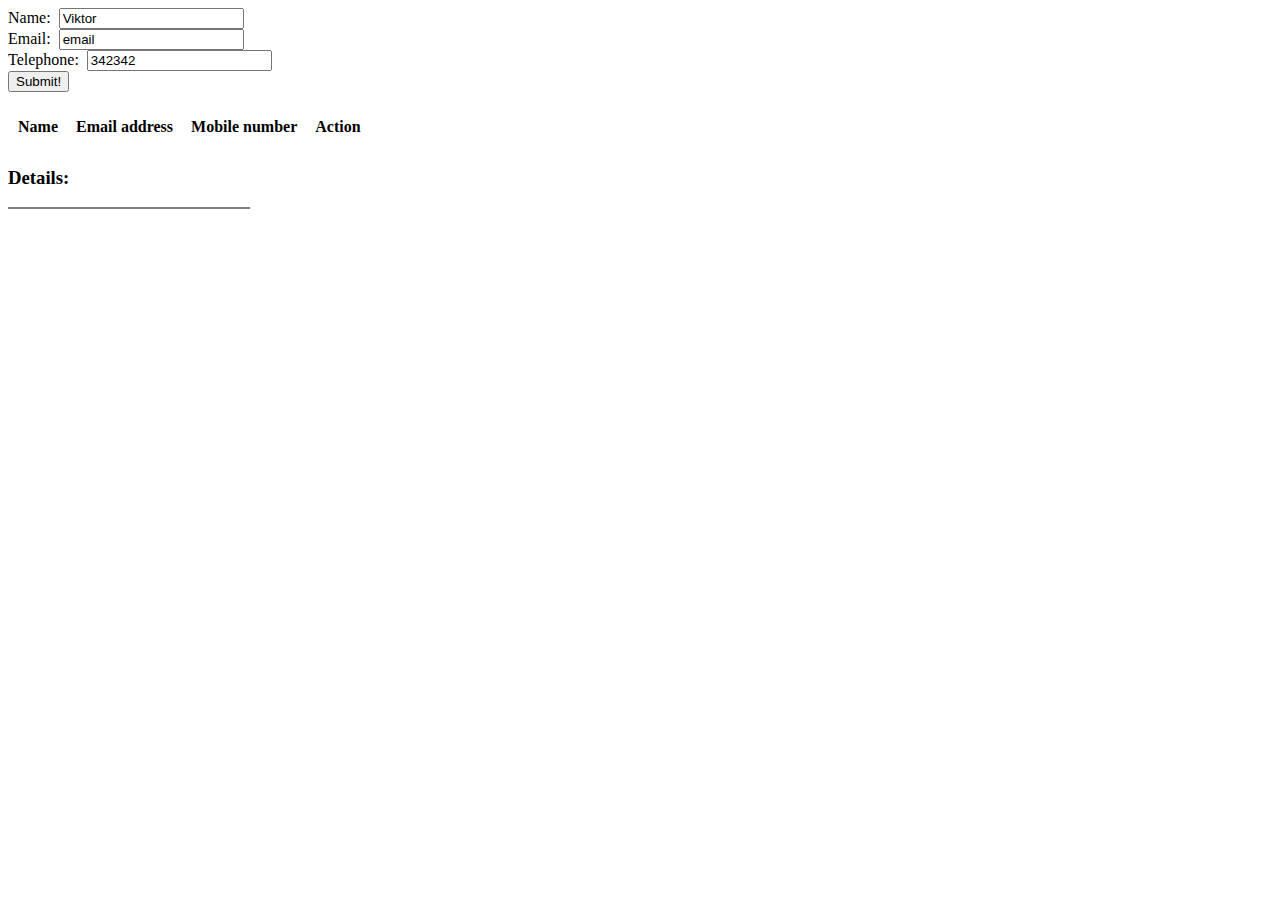
<file: EXAMS/index.html>
<html>
<head>
	<title>Exam 1</title>
	<link rel="stylesheet" type="text/css" href="css/style.css">
</head>

<body>


	<label>Name:</label><input type="text" id="personName" value="Viktor"><br>
	<label>Email:</label><input type="text" id="personEmail" value="email"><br>
	<label>Telephone:</label><input type="number" id="personPhone" value="342342"><br>
	<button id="save">Submit!</button>
	

<p id="demo"></p>


<table id="tableForInput">
<thead>
	<tr>
		<td>Name</td>
		<td>Email address</td>
		<td>Mobile number</td>
		<td>Action</td>
	</tr>
</thead>
<tr></tr>
<tbody>

</tbody>
</table>

<h3>Details:</h3>
<div id="details">
</div>

<script type="text/javascript" src="js/myScript.js"></script>
</body>
</html>
</file>
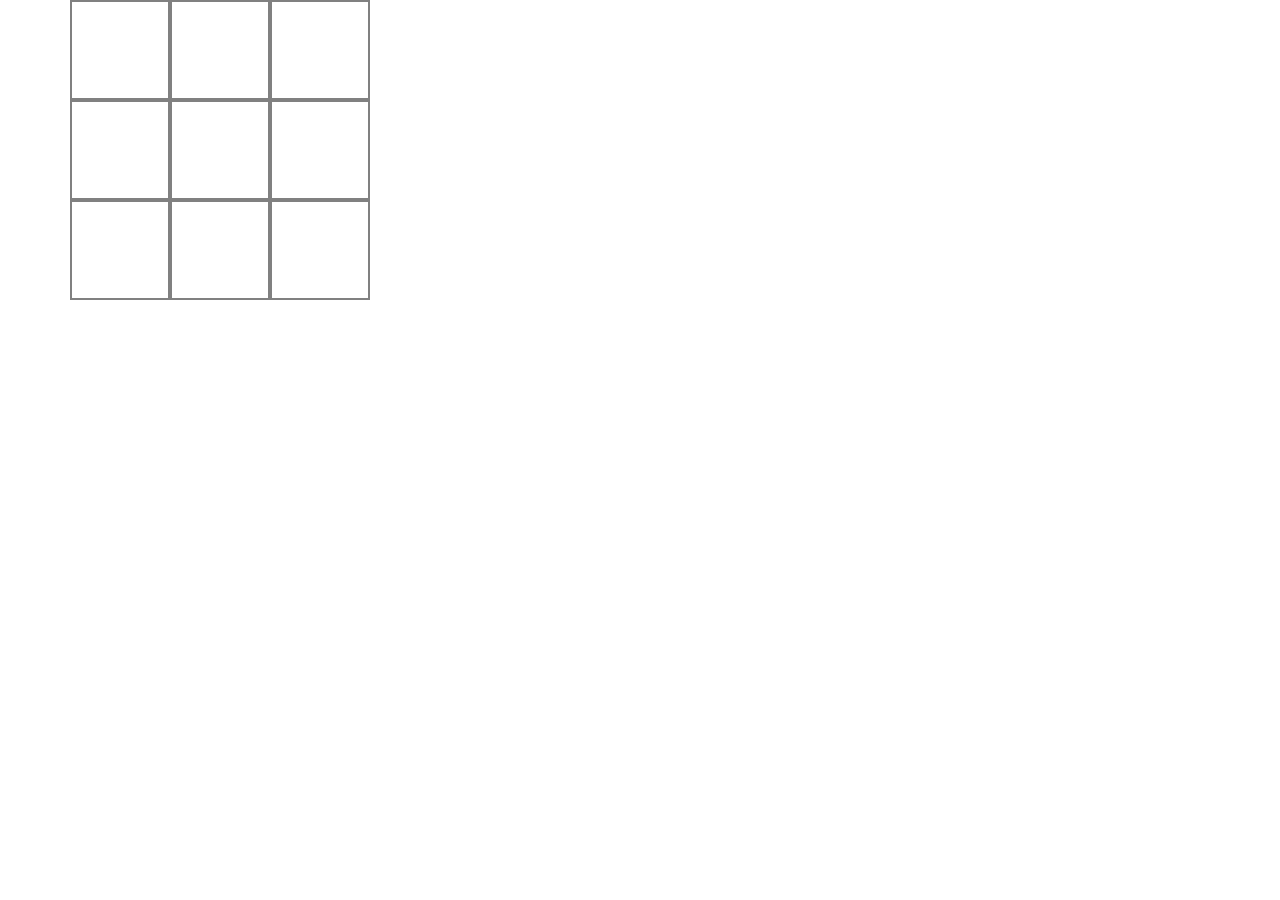
<file: EXAMS/12 feb/index.html>
<!DOCTYPE html>
<html lang="en">

<head>
    <meta charset="utf-8">
    <meta name="viewport" content="width=device-width, initial-scale=1, shrink-to-fit=no">
    <meta http-equiv="x-ua-compatible" content="ie=edge">
    <title>X0</title>
    <link rel="stylesheet" type="text/css" href="css/bootstrap.min.css">
    <link rel="stylesheet" type="text/css" href="css/style.css">
</head>

<body>
    <div class="container">
<div class="row">
    <div class="col-xs-4 col-md-4 col-lg-4 xoPa" data-click="s" data-pos="11"></div>
    <div class="col-xs-4 col-md-4 col-lg-4 xoPa" data-click="s" data-pos="12"></div>
    <div class="col-xs-4 col-md-4 col-lg-4 xoPa" data-click="s" data-pos="13"></div>
</div>
<div class="row">
    <div class="col-xs-4 col-md-4 col-lg-4 xoPa" data-click="s" data-pos="21"></div>
    <div class="col-xs-4 col-md-4 col-lg-4 xoPa" data-click="s" data-pos="22"></div>
    <div class="col-xs-4 col-md-4 col-lg-4 xoPa" data-click="s" data-pos="23"></div>
</div>
<div class="row">
    <div class="col-xs-4 col-md-4 col-lg-4 xoPa" data-click="s" data-pos="31"></div>
    <div class="col-xs-4 col-md-4 col-lg-4 xoPa" data-click="s" data-pos="32"></div>
    <div class="col-xs-4 col-md-4 col-lg-4 xoPa" data-click="s" data-pos="33"></div>
</div>
    </div>
    
<script src="js/jquery-2.2.0.min.js"></script>
<script src="js/bootstrap.min.js"></script>
<script src="js/script.js"></script>
</body>

</html>
</file>
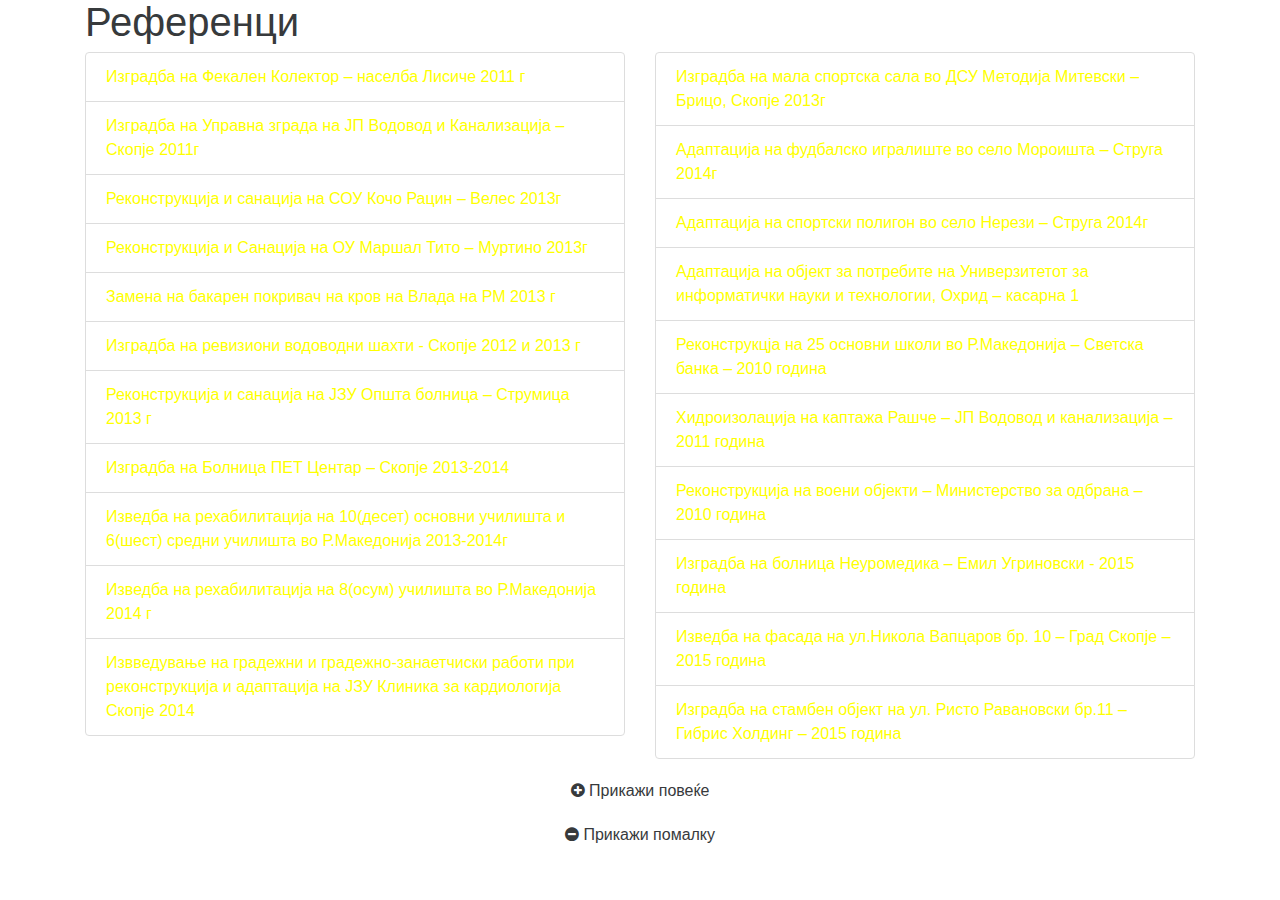
<file: Exercises/list/index.html>
<!DOCTYPE HTML>
<html>
<head>

<meta charset="UTF-8">


<!--bootstrap style file-->
<link rel="stylesheet" type="text/css" href="css/bootstrap.min.css">
<!--custom style file-->
<link rel="stylesheet" type="text/css" href="css/style.css"> 
<link rel="stylesheet" href="https://maxcdn.bootstrapcdn.com/font-awesome/4.5.0/css/font-awesome.min.css">
</head>
<body>

        
   <section>
		<div class="container">
			<div class="row">
				<div class="col-lg-12">
					<h1>Референци</h1>
				</div>
			</div>
			<div class="row">
				<div class="col-lg-6 col-md-6 col-sm-12">
					<ul class="list-group">
						<li class="list-group-item">Изградба на Фекален Колектор – населба Лисиче 2011 г</li>
						<li class="list-group-item">Изградба на Управна зграда на ЈП Водовод и Канализација –Скопје 2011г</li>
						<li class="list-group-item">Реконструкција и санација на СОУ Кочо Рацин – Велес 2013г</li>
						<li class="list-group-item">Реконструкција и Санација на ОУ Маршал Тито – Муртино 2013г</li>
						<li class="list-group-item">Замена на бакарен покривач на кров на Влада на РМ 2013 г</li>
						<li class="list-group-item showHide">Изградба на ревизиони водоводни шахти  - Скопје 2012 и 2013 г</li>
						<li class="list-group-item showHide">Реконструкција и санација на ЈЗУ Општа болница – Струмица 2013 г</li>
						<li class="list-group-item showHide">Изградба на Болница ПЕТ Центар – Скопје 2013-2014</li>
						<li class="list-group-item showHide">Изведба на рехабилитација на 10(десет) основни училишта и 6(шест) средни училишта во Р.Македонија 2013-2014г</li>
						<li class="list-group-item showHide">Изведба на рехабилитација на 8(осум) училишта во Р.Македонија 2014 г</li>
						<li class="list-group-item showHide">Извведување на градежни и градежно-занаетчиски работи при реконструкција и адаптација на ЈЗУ Клиника за кардиологија Скопје 2014</li>
					</ul>
				</div>
				
				<div class="col-lg-6 col-md-6 col-sm-12">
					<ul class="list-group">
						<li class="list-group-item">Изградба на мала спортска сала во ДСУ Методија Митевски – Брицо, Скопје 2013г</li>
						<li class="list-group-item">Адаптација на фудбалско игралиште во село Мороишта – Струга 2014г</li>
						<li class="list-group-item">Адаптација на спортски полигон во село Нерези – Струга 2014г</li>
						<li class="list-group-item">Адаптација на објект за потребите на Универзитетот за информатички науки и технологии, Охрид – касарна 1</li>
						<li class="list-group-item showHshowHideide">Реконструкцја на 25 основни школи во Р.Македонија – Светска банка – 2010 година</li>
						<li class="list-group-item showHide">Хидроизолација на каптажа Рашче – ЈП Водовод и канализација – 2011 година</li>
						<li class="list-group-item showHide">Реконструкција на воени објекти – Министерство за одбрана –  2010 година</li>
						<li class="list-group-item showHide">Изградба на болница Неуромедика – Емил Угриновски - 2015 година</li>
						<li class="list-group-item showHide">Изведба на фасада на ул.Никола Вапцаров бр. 10 – Град Скопје – 2015 година</li>
						<li class="list-group-item showHide">Изградба на стамбен објект на ул. Ристо Равановски бр.11 –  Гибрис Холдинг – 2015 година </li>
					</ul>
				</div>
			</div>
			<div class="row">
				<span class="showMeMore" id="showMe"><i class="fa fa-plus-circle"></i> Прикажи повеќе</span>
				<span class="showMeLess" id="showMe"><i class="fa fa-minus-circle"></i> Прикажи помалку</span>
			</div>
		</div>
	</section>

<!-- jQuery for Bootstrap -->
<script src="https://ajax.googleapis.com/ajax/libs/jquery/2.2.0/jquery.min.js"></script>
<!--BOOTSTRAP SCRIPT FILE-->
<script type="text/javascript" src="js/bootstrap.min.js"></script>
<!--CUSTOM SCRIPT FILE-->
<script type="text/javascript" src="js/script.js"></script>
<!--
<script async defer
        src="https://maps.googleapis.com/maps/api/js?key=AIzaSyCAHINJB8eDZ8pNvZRbT8ex8qRcCo8jbmU&signed_in=true&callback=initMap"></script>-->
</body>
</html>
</file>
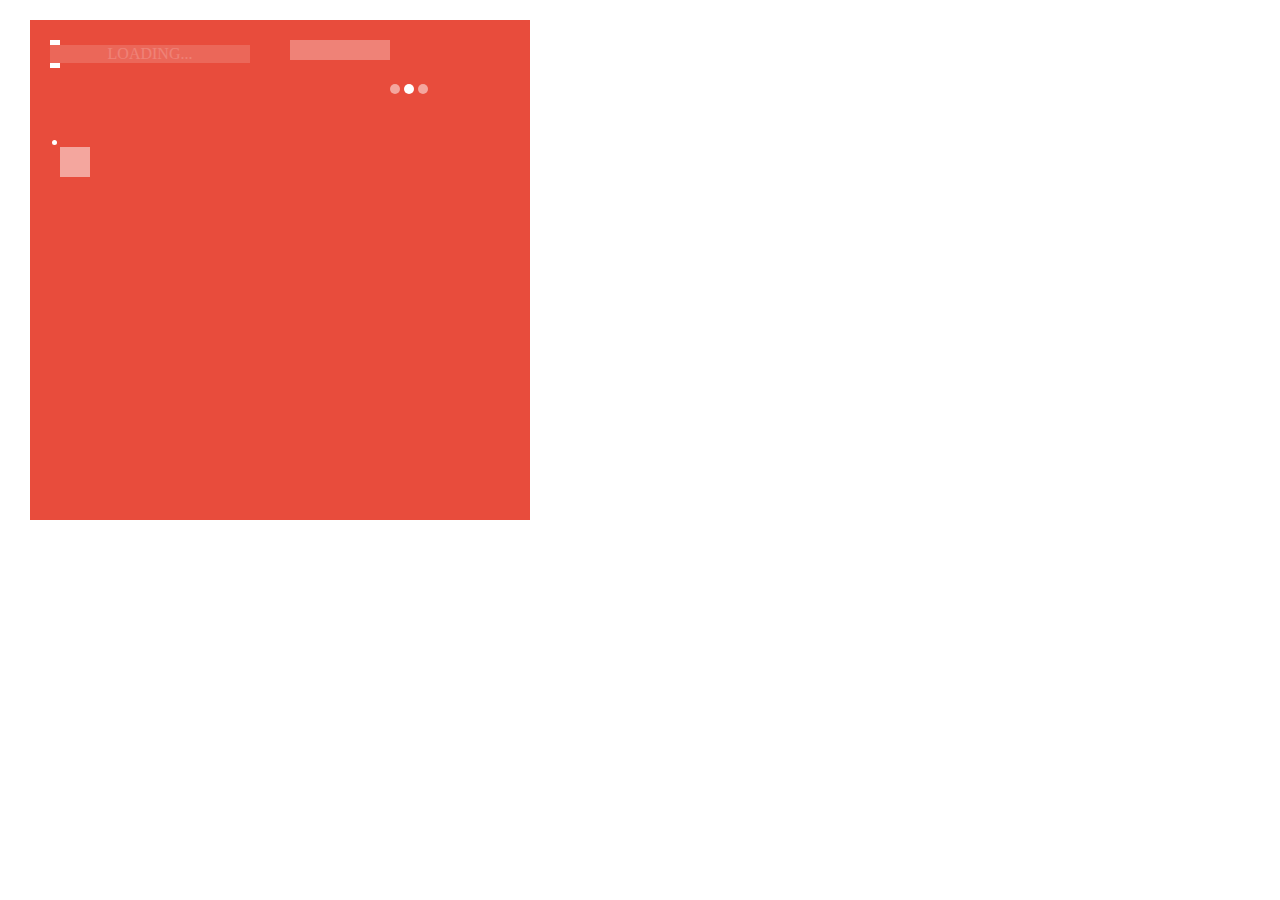
<file: Homeworks/Animations/index.html>
<!DOCTYPE HTML>
<html>
<head>
<title></title>
<link rel="stylesheet" type="text/css" href="style.css">
<meta charset="UTF-8">
</head>
<body>
<div class="loadings">
	<div id="colums">
		<div class="loadingTwoBorders"></div>
		<p class="fullwhitefill">LOADING...</p>
		<div class="loadingTwoBorders"></div>
	</div>
	
	<div id="colums">
		<div class="nofiledDiv">
		<span class="textInside">LOADING...</span>
		</div>
		<div class="fillingHoleDiv"></div>
	</div>
	
	<div id="colums">
		<div class="rolingCirlces">
			<figure class="circle" id="circle1"></figure>
			<figure class="staticCircle" ></figure>
			<figure class="circle" id="circle2"></figure>
		</div>
	</div>
	
	<div id="colums">
		<figure class="circleRolingCube"></figure>
		<div class="noFilledQube"></div>
		<div class="filingQube"></div>
	</div>
</div>
</body>
</html>
</file>
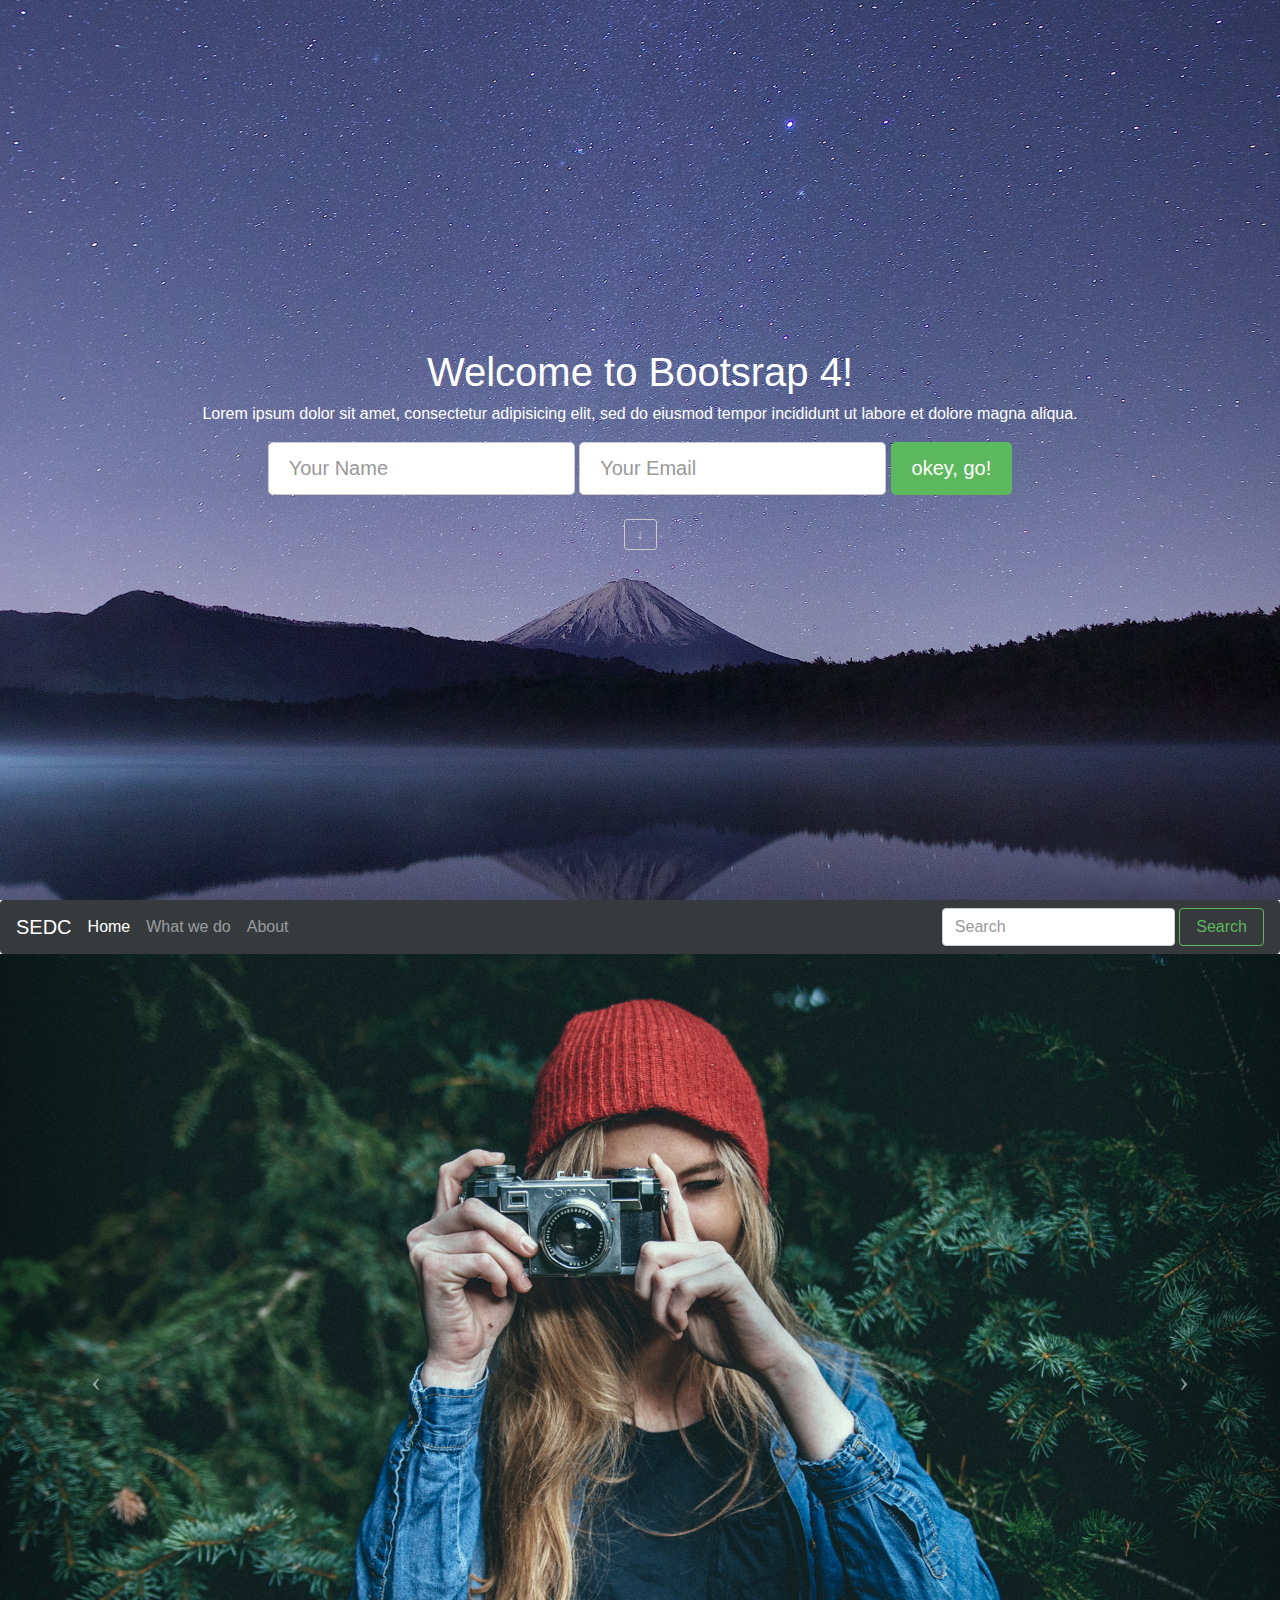
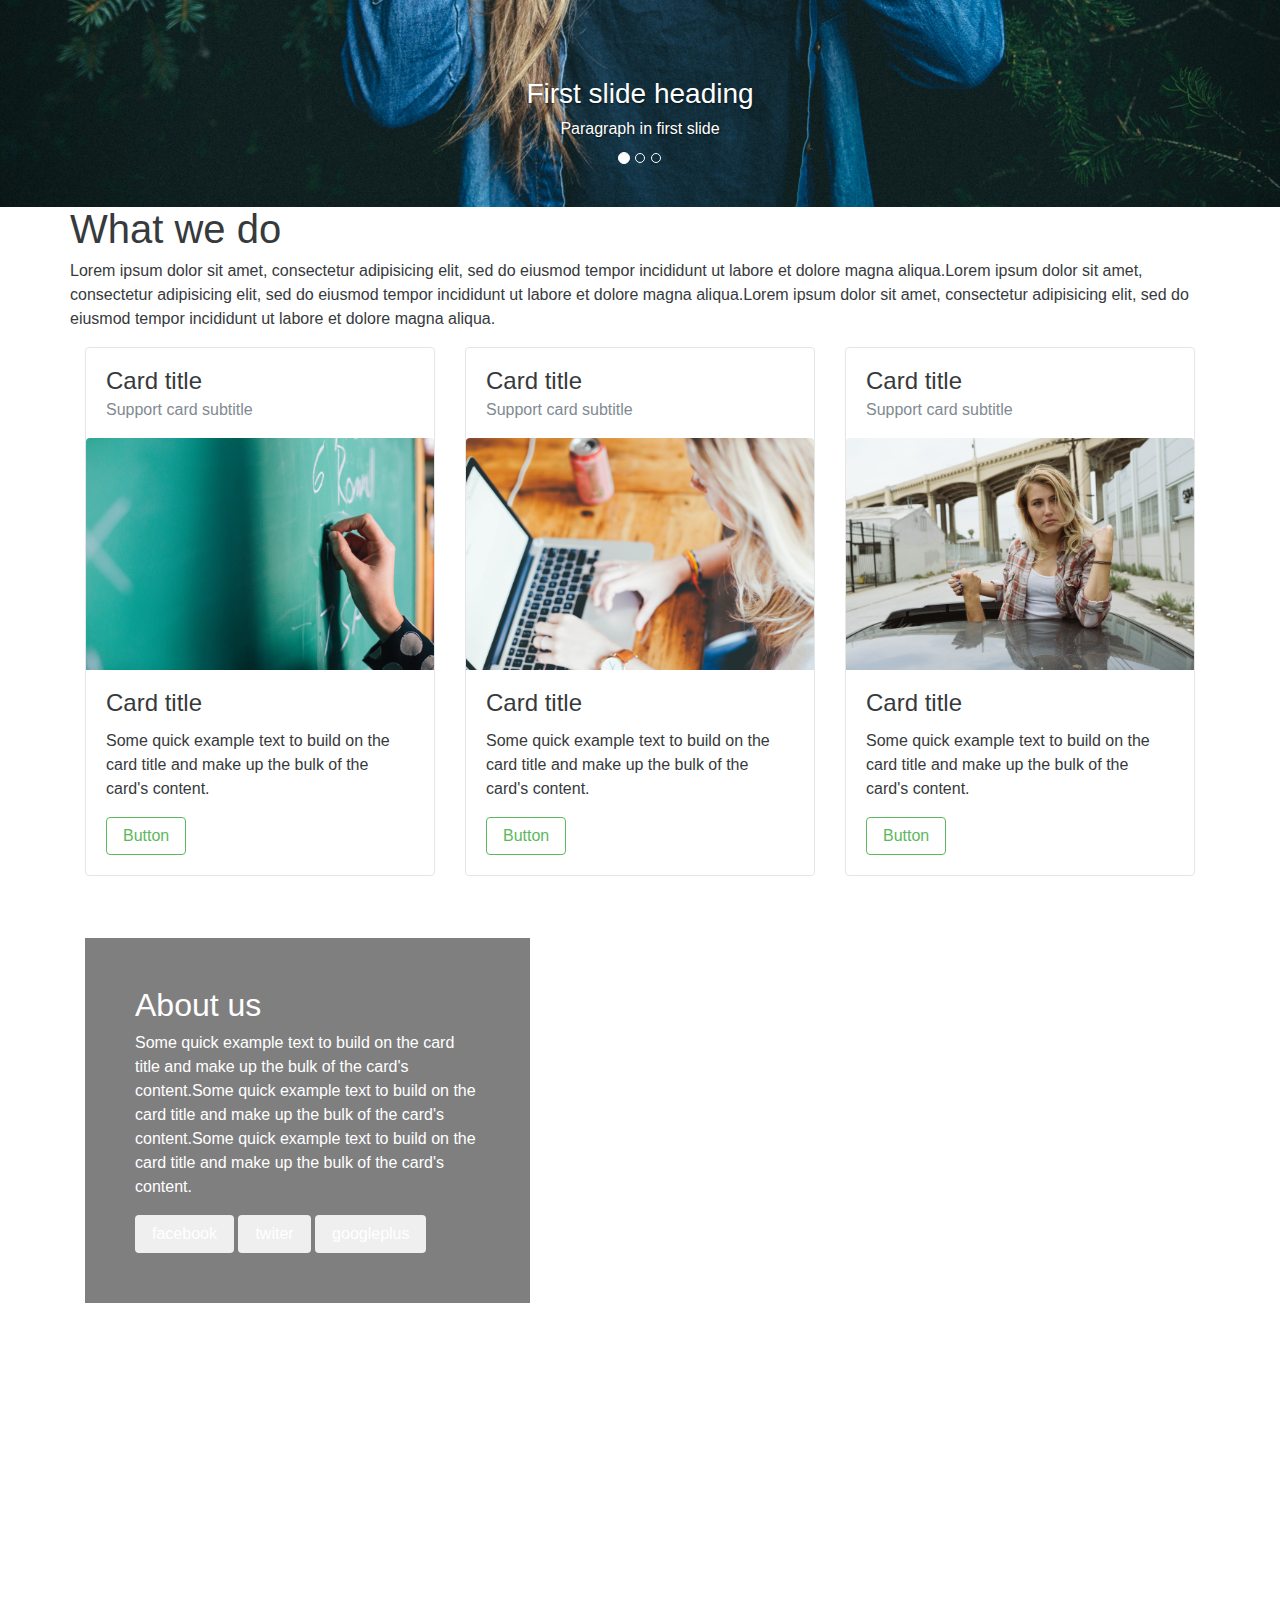
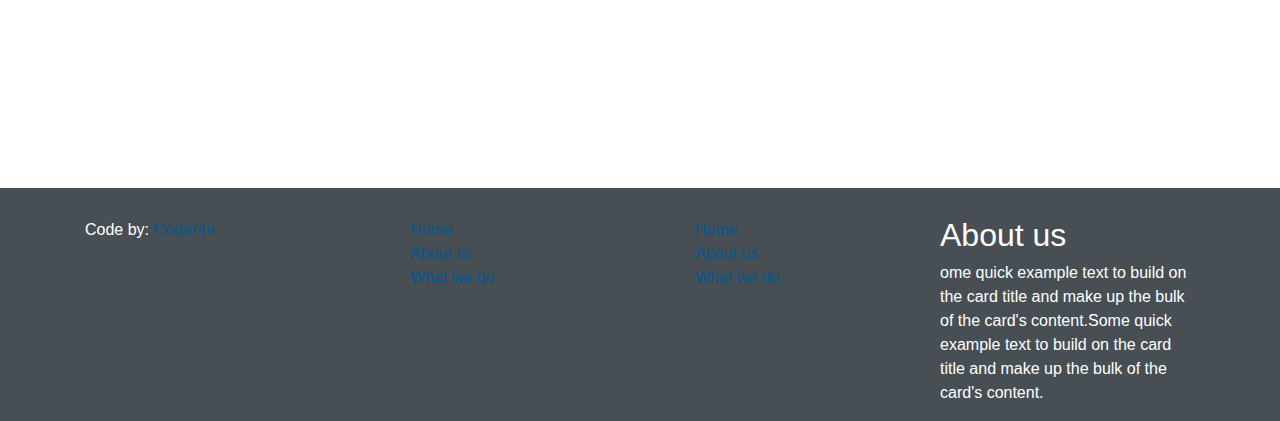
<file: Homeworks/Bootstrap homework/index.html>
<!DOCTYPE html>
<html>
<head>
	<title>Bootstrap Example</title>

	<!-- Bootstrap CSS -->
	<link rel="stylesheet" type="text/css" href="css/bootstrap.min.css">

	<!-- Custom CSS -->
	<link rel="stylesheet" type="text/css" href="css/style.css">
</head>
<body>


	
	<!-- Main Section -->
	<header id="cover">
		<div id="cover_caption">
			
			<div class="container">
				<div class="row">
					
				<div class="col-sm-10 col-sm-offset-1">
					
					<h1>Welcome to Bootsrap 4!</h1>
					<p>Lorem ipsum dolor sit amet, consectetur adipisicing elit, sed do eiusmod tempor incididunt ut labore et dolore magna aliqua.</p>

					<form action="" class="form-inline">
						<!-- Name: -->
						<div class="form-group">
							<label class="sr-only">Name</label>
							<input type="text" class="form-control form-control-lg" placeholder="Your Name" />
						
						<!-- Email: -->
						
							<label class="sr-only">Email</label>
							<input type="email" class="form-control form-control-lg" placeholder="Your Email">
						</div>
						<!-- Button -->
						<button type="submit" class="btn btn-success btn-lg">okey, go!</button>
					</form><!-- End of Form -->

					<br />

					<a href="" class="btn btn-secondary btn-secondary-outline btn-sm">&darr;</a>

				</div>

				</div><!-- End of Container -->
			</div><!-- End of Container -->

		</div><!-- End of Cover Caption -->
	</header>
	<nav class="navbar navbar-dark bg-inverse">
	  <a class="navbar-brand" href="#">SEDC</a>
	  <ul class="nav navbar-nav">
		<li class="nav-item active">
		  <a class="nav-link" href="#">Home <span class="sr-only">(current)</span></a>
		</li>
		<li class="nav-item">
		  <a class="nav-link" href="#">What we do</a>
		</li>
		<li class="nav-item">
		  <a class="nav-link" href="#">About</a>
		</li>
	  </ul>
	  <form class="form-inline pull-xs-right">
		<input class="form-control" type="text" placeholder="Search">
		<button class="btn btn-success-outline" type="submit">Search</button>
	  </form>
</nav>

<div class="container-fluid">
 <div class="row">
		<div id="carousel-example-generic" class="carousel slide" data-ride="carousel">
		  <ol class="carousel-indicators">
			<li data-target="#carousel-example-generic" data-slide-to="0" class="active"></li>
			<li data-target="#carousel-example-generic" data-slide-to="1"></li>
			<li data-target="#carousel-example-generic" data-slide-to="2"></li>
		  </ol>
		  <div class="carousel-inner" role="listbox">
			<div class="carousel-item active">
			  <img data-src="img/woman-camera.jpg"  src="img/woman-camera.jpg"alt="First slide">
				<div class="carousel-caption">
					<h3>First slide heading</h3>
					<p>Paragraph in first slide</p>
				</div>
			</div>
			<div class="carousel-item">
				<img data-src="img/hearthand.jpg"  src="img/hearthand.jpg" alt="Second slide">
				<div class="carousel-caption">
					<h3>Second slide heading</h3>
					<p>Paragraph in second slide</p>
				</div>
			</div>
			<div class="carousel-item">
			  <img data-src="img/programming.jpg" src="img/programming.jpg" alt="Third slide">
				<div class="carousel-caption">
					<h3>Third slide heading</h3>
					<p>Paragraph in third slide</p>
				</div>
			</div>
		  </div>
		  <a class="left carousel-control" href="#carousel-example-generic" role="button" data-slide="prev">
			<span class="icon-prev" aria-hidden="true"></span>
			<span class="sr-only">Previous</span>
		  </a>
		  <a class="right carousel-control" href="#carousel-example-generic" role="button" data-slide="next">
			<span class="icon-next" aria-hidden="true"></span>
			<span class="sr-only">Next</span>
		  </a>
		</div>
	</div>
</div>

<div class="container">
	<div class="row">
	<h1>What we do</h1>
		<p>Lorem ipsum dolor sit amet, consectetur adipisicing elit, sed do eiusmod tempor incididunt ut labore et dolore magna aliqua.Lorem ipsum dolor sit amet, consectetur adipisicing elit, sed do eiusmod tempor incididunt ut labore et dolore magna aliqua.Lorem ipsum dolor sit amet, consectetur adipisicing elit, sed do eiusmod tempor incididunt ut labore et dolore magna aliqua.</p>
	</div>
	
	<div class="row">
		
		<div class="col-sm-4">
			<div class="card">
			
			<div class="card-block">
				<h4 class="card-title">Card title</h4>
				<h6 class="card-subtitle text-muted">Support card subtitle</h6>
			</div>
				
			<img class="card-img-top" data-src="..." src="img/chalkboard.jpg" width="100%" height="100%" alt="Card image cap">
			  
			  <div class="card-block">
				<h4 class="card-title">Card title</h4>
				<p class="card-text">Some quick example text to build on the card title and make up the bulk of the card's content.</p>
				<a href="#" class="btn btn-success-outline">Button</a>
			  </div>
			  
			</div>
		</div>
		
		<div class="col-sm-4">
			<div class="card">
			<div class="card-block">
				<h4 class="card-title">Card title</h4>
				<h6 class="card-subtitle text-muted">Support card subtitle</h6>
			</div>
			  <img class="card-img-top" data-src="..." src="img/working.jpg" width="100%" height="100%" alt="Card image cap">
			  <div class="card-block">
				<h4 class="card-title">Card title</h4>
				<p class="card-text">Some quick example text to build on the card title and make up the bulk of the card's content.</p>
				<a href="#" class="btn btn-success-outline">Button</a>
			  </div>
			</div>
		</div>
		
		<div class="col-sm-4">
			<div class="card">
			<div class="card-block">
				<h4 class="card-title">Card title</h4>
				<h6 class="card-subtitle text-muted">Support card subtitle</h6>
			</div>
			  <img class="card-img-top" data-src="..." src="img/girlincar.jpg" width="100%" height="100%" alt="Card image cap">
			  <div class="card-block">
				<h4 class="card-title">Card title</h4>
				<p class="card-text">Some quick example text to build on the card title and make up the bulk of the card's content.</p>
				<a href="#" class="btn btn-success-outline">Button</a>
			  </div>
			</div>
		</div>
	</div>
	
</div>
<section class="secWithBacground">
<div class="container">
	<div class="row">
		<div class="col-lg-5 ">
			<div class="blackBox">
			<h2>About us</h2>
			<p>Some quick example text to build on the card title and make up the bulk of the card's content.Some quick example text to build on the card title and make up the bulk of the card's content.Some quick example text to build on the card title and make up the bulk of the card's content.</p>
			<button class="btn">facebook</button>
			<button class="btn">twiter</button>
			<button class="btn">googleplus</button>
			</div>
		</div>

	
	</div>
</div>
</section>
<footer>
	<div class="container">
		<div class="row">
			<div class="col-lg-3">
				Code by: <a href="http://google.com/">Coder4e</a>
			</div>
			
			<div class="col-lg-3">
				<ul>
					<li><a href="http://google.com/">Home</a></li>
					<li><a href="http://google.com/">About us</a></li>
					<li><a href="http://google.com/">What we do</a></li>
				</ul>
			</div>
			
			<div class="col-lg-3">
				<ul>
					<li><a href="http://google.com/">Home</a></li>
					<li><a href="http://google.com/">About us</a></li>
					<li><a href="http://google.com/">What we do</a></li>
				</ul>
			</div>
		
			<div class="col-lg-3">
				<h2>About us</h2>
				<p>ome quick example text to build on the card title and make up the bulk of the card's content.Some quick example text to build on the card title and make up the bulk of the card's content.</p>
			</div>
		</div>
	</div>
</footer>

	<!-- jQuery -->
	<script src="https://ajax.googleapis.com/ajax/libs/jquery/2.1.4/jquery.min.js"></script>
	<!-- Bootstrap JavaScript -->
	<script src="js/bootstrap.min.js"></script>

</body>
</html>
</file>
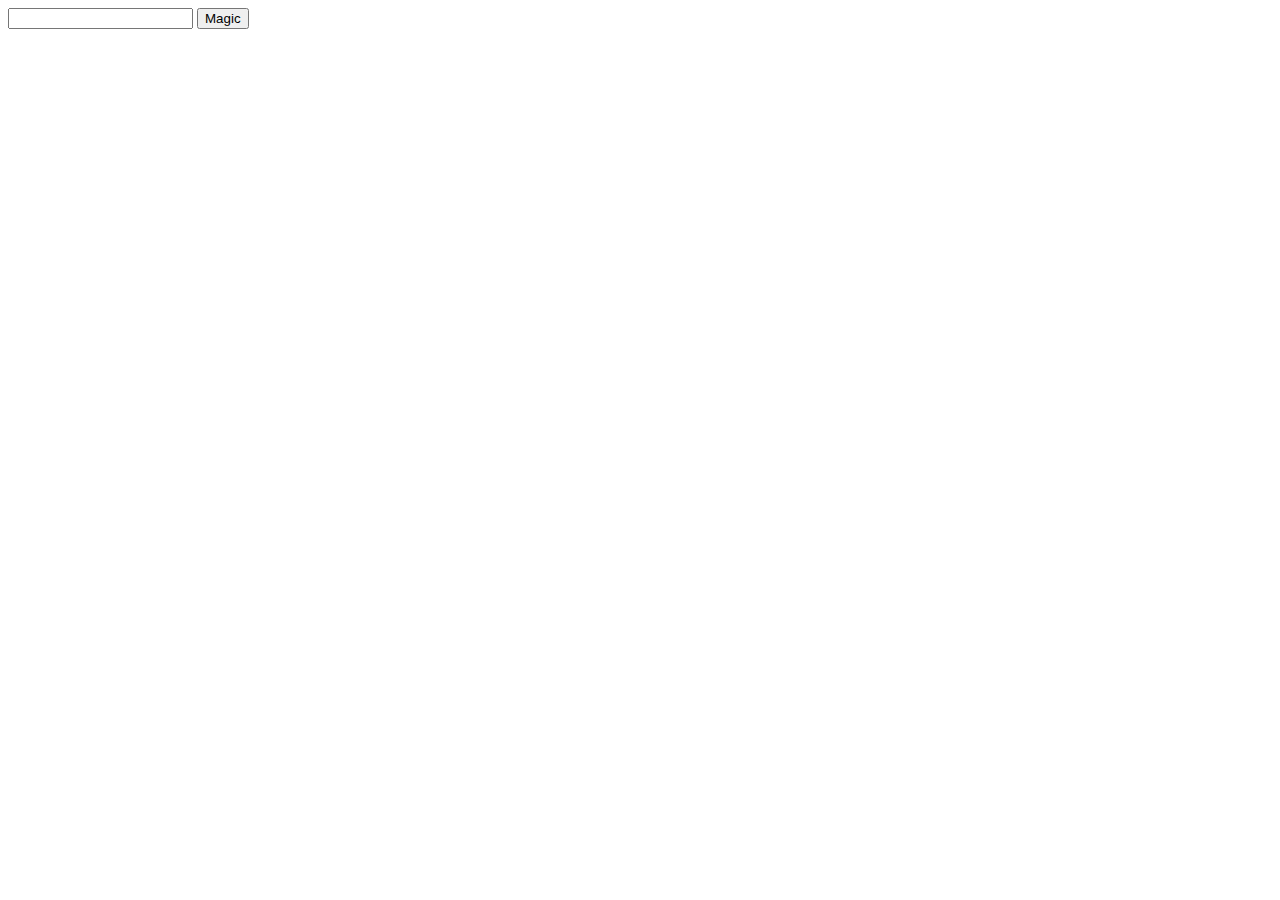
<file: Homeworks/Conversation/index.html>
<!DOCTYPE HTML>
<html>
<head>
<title></title>
<meta charset="UTF-8">
</head>
<body>

<input type="number" id="numberFromInput"/>

<button type="submit" onclick="getValue()"> Magic</button>

<br>
<label id="displayResult"></label>
<script src="conversation.js"></script>
<script src="conversation-mk.js"></script>
</body>
</html>
</file>
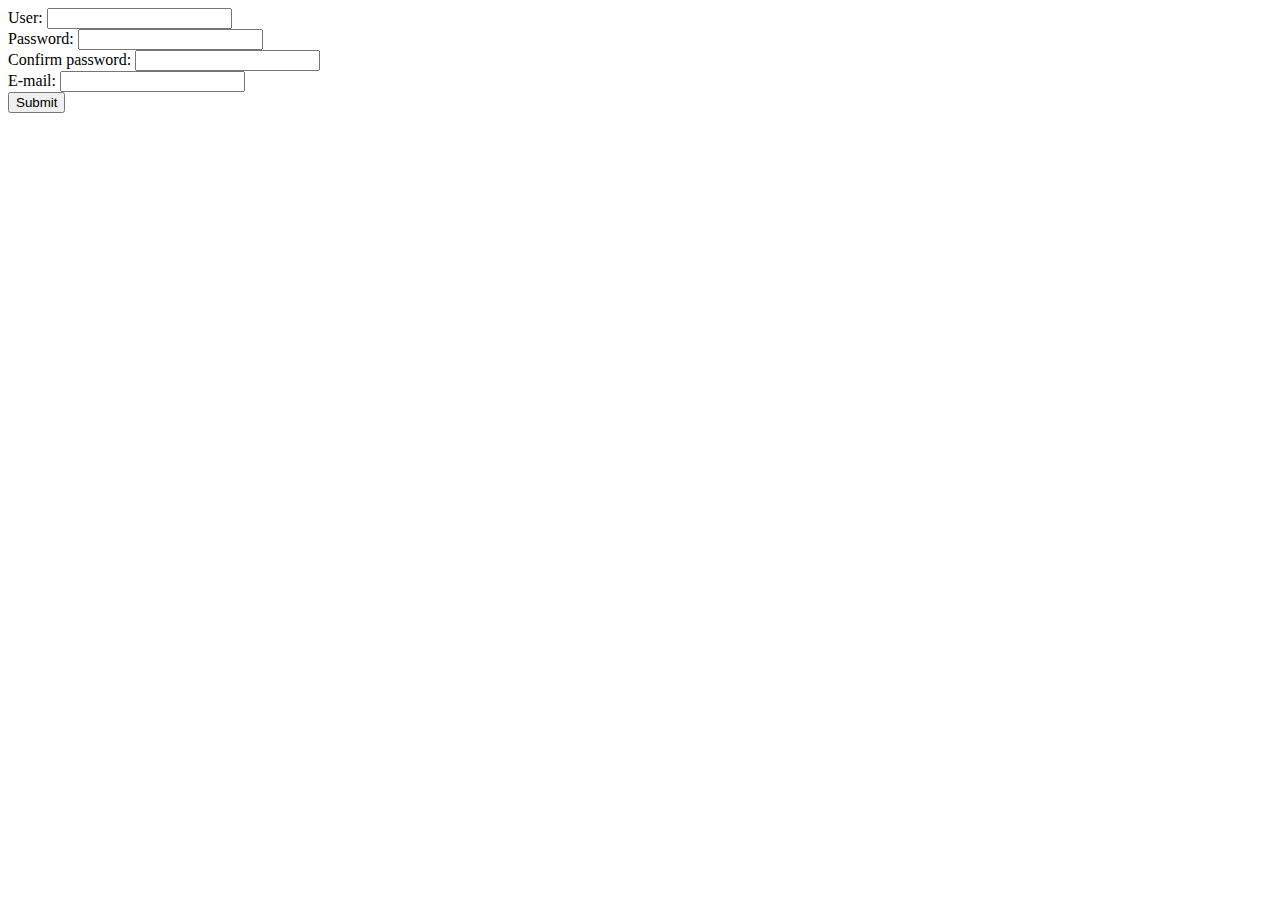
<file: Homeworks/jQuery form creating/index.html>
<!DOCTYPE>
<html>
<head>
	<title>Form creating with jQuery</title>
	<!--<link rel="stylesheet" type="text/css" href="css/style.css">-->
</head>
<body>


<script src="https://ajax.googleapis.com/ajax/libs/jquery/2.2.0/jquery.min.js"></script>
<script src="js/script.js"></script>
</body>
</html>
</file>
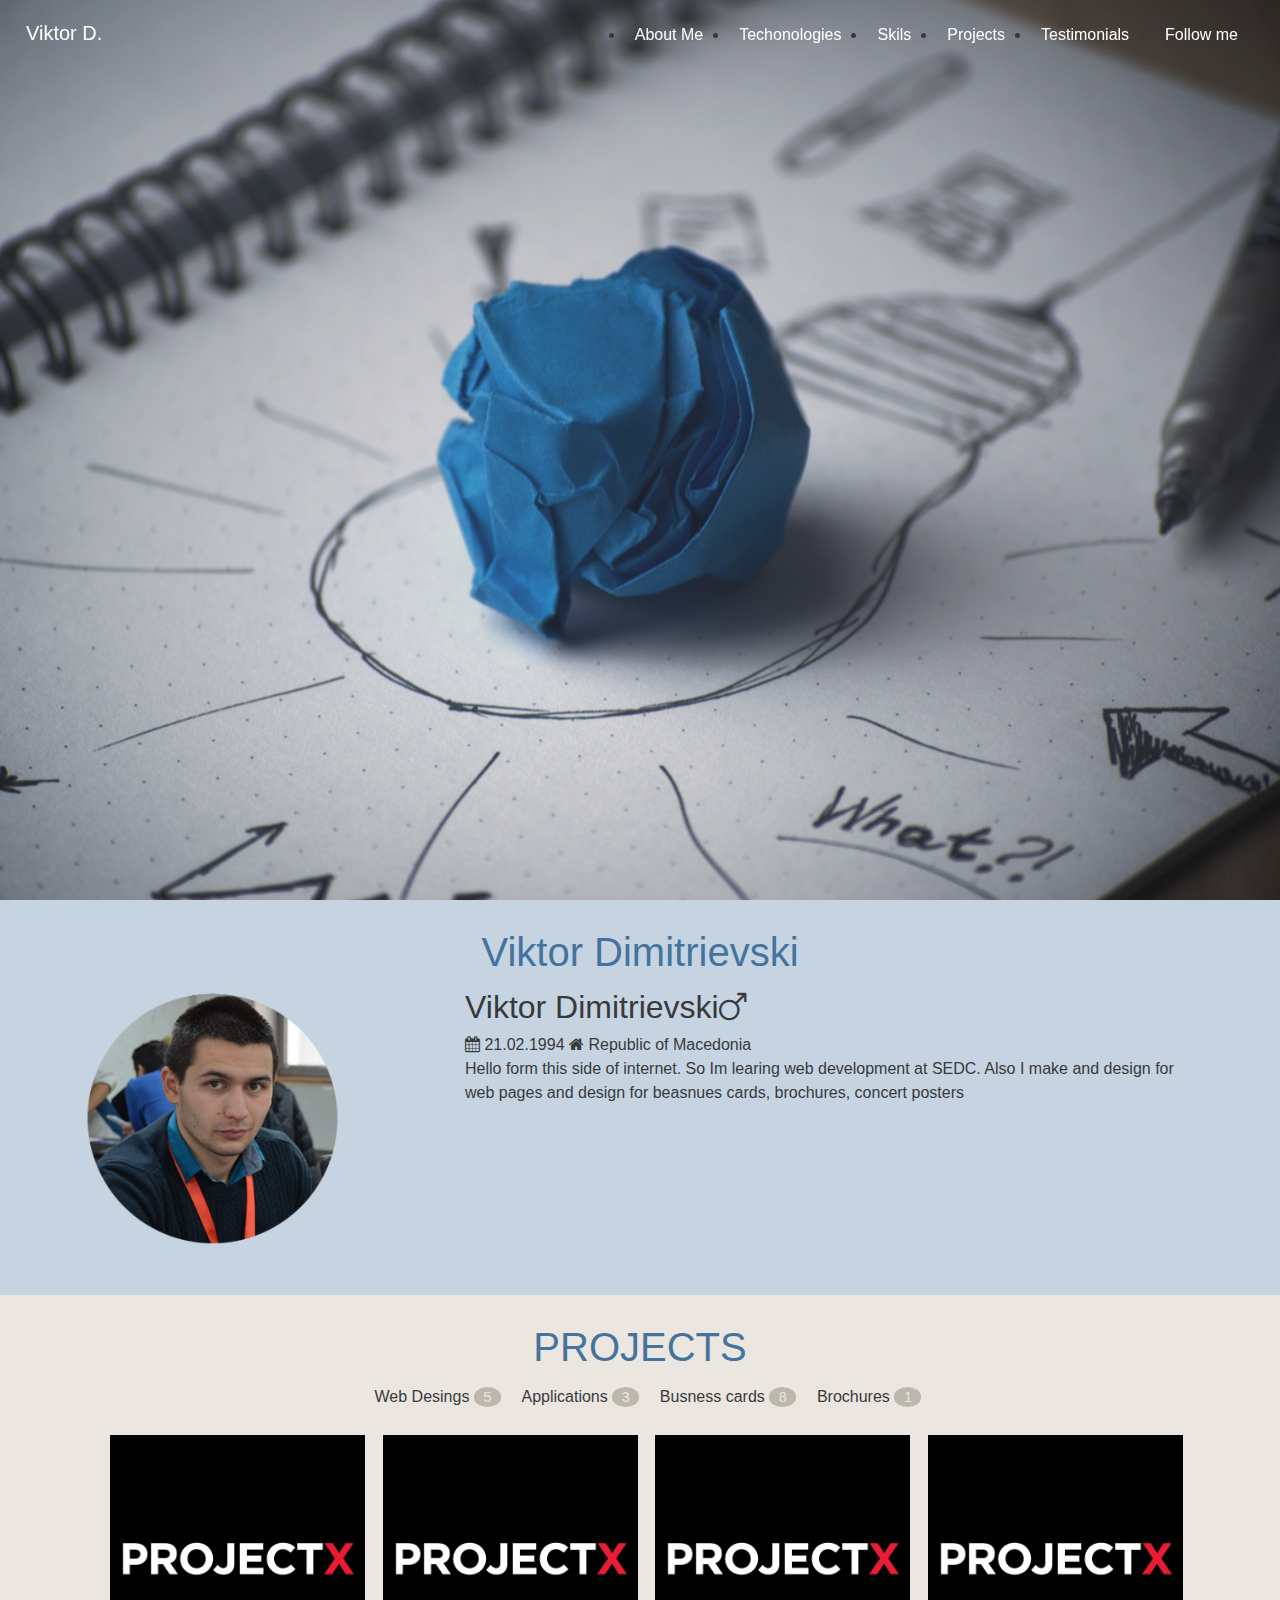
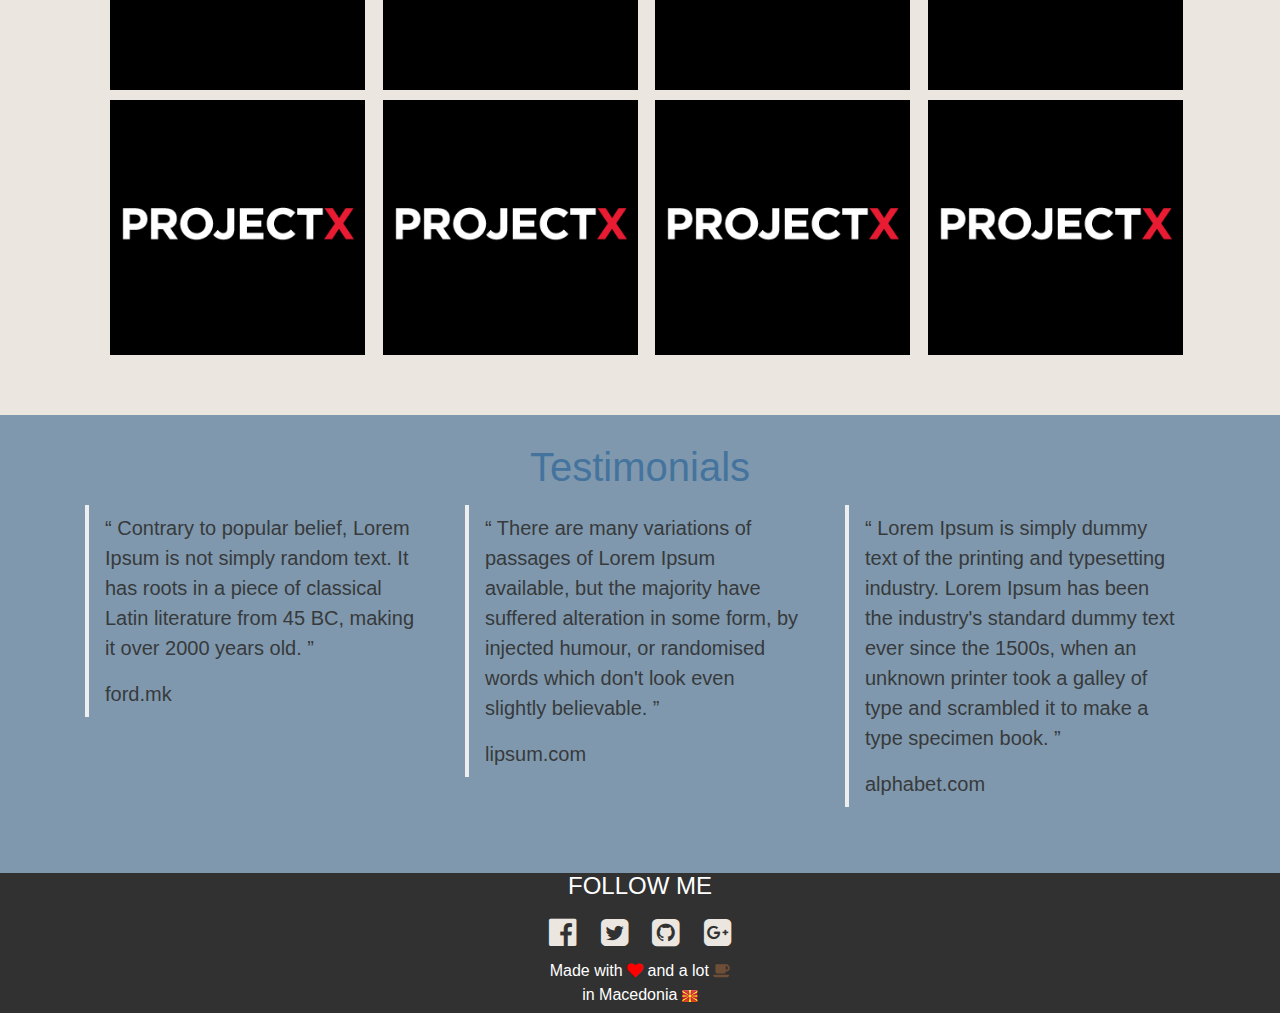
<file: Homeworks/Portfolio page/index.html>
<!DOCTYPE html>
<html>
<head>
	<title>Viktor Dimitrievski Portfolio</title>
	<link rel="stylesheet" type="text/css" href="css/bootstrap.min.css">
	<link rel="stylesheet" type="text/css" href="css/style.css">
	<link rel="stylesheet" href="https://maxcdn.bootstrapcdn.com/font-awesome/4.5.0/css/font-awesome.min.css">
</head>
<body>

<header class="header">
	<nav class="navbar navbar-fixed-top nav-beauty">
		
	    <a class="navbar-brand" href="#">Viktor D.</a>
		<button class="navbar-toggler hidden-sm-up" type="button" data-toggle="collapse" data-target="#CollapsingNavbar">&#9776;</button>
		<div class="collapse navbar-toggleable-xs" id="CollapsingNavbar">
			  <ul class="navbar navbar-nav navLinksPosition">
				<li class="nav-item">
				  <a class="nav-link" href="#aboutMe">About Me </a>
				</li>
				<li class="nav-item">
				  <a class="nav-link" href="#knowingTechnologies">Techonologies</a>
				</li>
				<li class="nav-item">
				  <a class="nav-link" href="#">Skils</a>
				</li>
				<li class="nav-item">
				  <a class="nav-link" href="#projectsDone">Projects</a>
				</li>
				<li class="nav-item">
				  <a class="nav-link" href="#testimonials">Testimonials</a>
				</li>
				<li class="nav-item">
				  <a class="nav-link" href="#footers">Follow me</a>
				</li>
			  </ul>
		  </div>
		  
		  
	</nav>
</header>

<section id="aboutMe" class="sectionPaddingMargin">
	<div class="container">
		<div class="row">
		<h1 class="sectionHeading">Viktor Dimitrievski</h2>
			<div class="col-lg-3 col-sm-12">
				<img alt="Photo of my" class="img-fluid" src="img/me.png">
			</div>
			<div class="col-lg-8 col-lg-offset-1">
				<h2>Viktor Dimitrievski<i class="fa fa-mars"></i></h2>
				<span><i class="fa fa-calendar"></i> 21.02.1994</span>
				<span><i class="fa fa-home"></i> Republic of Macedonia</span>
				<p>Hello form this side of internet. So Im learing web development at SEDC. Also I make and design for web pages and design for beasnues cards, brochures, concert posters</p>
			</div>
			
		</div>
	</div>
</section>

<section id="knowingTechnologies"></section>

<section id="skils"></section>

<section id="projectsDone" class="sectionPaddingMargin">
	<div class="container">
		<div class="row">
			<h1 class="sectionHeading">PROJECTS</h1>
			<div id="projectListing">
				<ul class="projectList">
					<li class="projectItem">Web Desings <span class="valueOfprojectItem">5</span></li>
					<li class="projectItem">Applications <span class="valueOfprojectItem">3</span></li>
					<li class="projectItem">Busness cards <span class="valueOfprojectItem">8</span></li>
					<li class="projectItem">Brochures <span class="valueOfprojectItem">1</span></li>
				</ul>
			</div>
		</div>
		<div class="row marginTen">

			<div class="col-lg-3 col-sm-12">
				<img width="255px" height="255px" src="img/project.jpg">
			</div>
			<div class="col-lg-3 col-sm-12">
				<img width="255px" height="255px" src="img/project.jpg">
			</div>
			<div class="col-lg-3 col-sm-12">
				<img width="255px" height="255px" src="img/project.jpg">
			</div>
			<div class="col-lg-3 col-sm-12">
				<img width="255px" height="255px" src="img/project.jpg">
			</div>
		</div>
		
		<div class="row marginTen">
			<div class="col-lg-3 col-sm-12">
				<img width="255px" height="255px" src="img/project.jpg">
			</div>
			<div class="col-lg-3 col-sm-12">
				<img width="255px" height="255px" src="img/project.jpg">
			</div>
			<div class="col-lg-3 col-sm-12">
				<img width="255px" height="255px" src="img/project.jpg">
			</div>
			<div class="col-lg-3 col-sm-12">
				<img width="255px" height="255px" src="img/project.jpg">
			</div>
		</div>
	</div>
</section>

<section id="testimonials" class="sectionPaddingMargin">
	<div class="container">
		<div class="row">
		<h1 class="sectionHeading"> Testimonials </h1>
			<div class="col-lg-4">
			<blockquote class="blockquote">
				<p>&ldquo; Contrary to popular belief, Lorem Ipsum is not simply random text. It has roots in a piece of classical Latin literature from 45 BC, making it over 2000 years old. &rdquo;</p>
				<footer>ford.mk</footer>
			</blockquote>
			</div>
			<div class="col-lg-4">
			<blockquote class="blockquote">
				<p>&ldquo; There are many variations of passages of Lorem Ipsum available, but the majority have suffered alteration in some form, by injected humour, or randomised words which don't look even slightly believable. &rdquo;</p>
				<footer>lipsum.com</footer>
			</blockquote>
			</div>
			<div class="col-lg-4">
			<blockquote class="blockquote">
				<p>&ldquo; Lorem Ipsum is simply dummy text of the printing and typesetting industry. Lorem Ipsum has been the industry's standard dummy text ever since the 1500s, when an unknown printer took a galley of type and scrambled it to make a type specimen book. &rdquo;</p>
				<footer>alphabet.com</footer>
			</blockquote>
			</div>
		</div>
	</div>
</section>

<section id="clients"></section>

<footer class="footer">
	<div class="container">
		<div class="row">
			<div class="col-lg-4 col-lg-offset-4">
				<h4>FOLLOW ME</h4>
					<a href=""><i class="fa fa-facebook-official fa-2x marginTen"></i></a>
					<a href=""><i class="fa fa-twitter-square fa-2x marginTen"></i></a>
					<a href=""><i class="fa fa-github-square fa-2x marginTen"></i></a>
					<a href=""><i class="fa fa-google-plus-square fa-2x marginTen"></i></a>
			</div>
		</div>
		<div class="row">
			<div class="col-lg-4 col-lg-offset-4">
				Made with <i class="fa fa-heart red"></i> and a lot <i class="fa fa-coffee brown"></i> <br> in Macedonia <img alt="Macedonia flag" width="16px" height="16px" src="img/Macedonia-Flag-icon.png">
			</div>
		</div>
	</div>
</footer>

<script src="https://ajax.googleapis.com/ajax/libs/jquery/2.2.0/jquery.min.js"></script>
<script type="text/javascript" src="js/bootstrap.min.js"></script>
<!--<script type="text/javascript" src="js/myScript.js"></script>-->
</body>
</html>
</file>
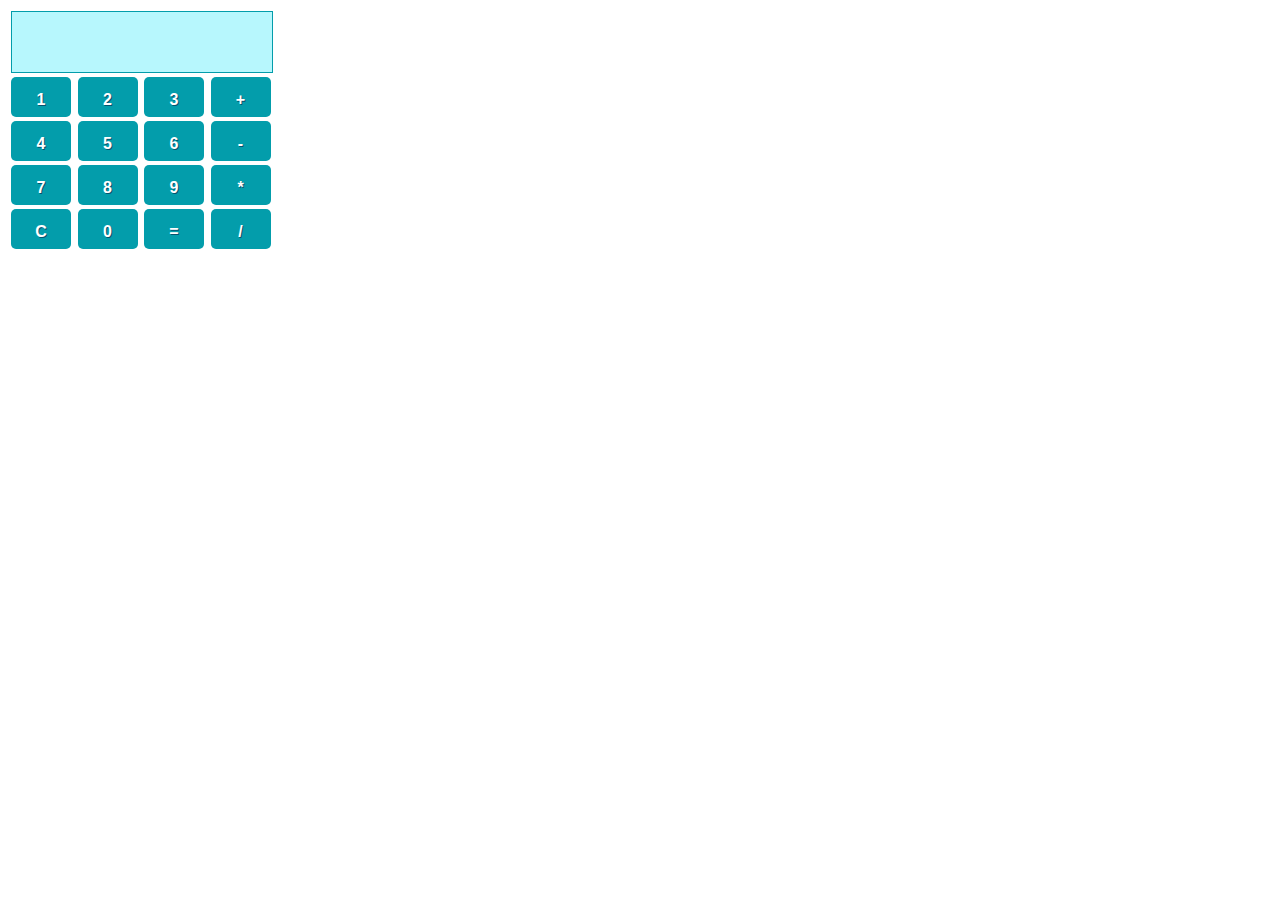
<file: Calculator/calculator.html>
<html>

<head>
<title>Calculator</title>

<link rel="stylesheet" type="text/css" href="calculator-style.css" >

</head>
<body>
<table>

<tr><td colspan="4"><label id="result"></label></td></tr>
<tr>
	<td><button id="one" value="1" onclick="printingInLabel()">1</button></td>
	<td><button id="two" value="2" >2</button></td>
	<td><button id="three" value="3">3</button></td>
	<td><button id="plus" value="+">+</button></td>
</tr>

<tr>
	<td><button id="four" value="4">4</button></td>
	<td><button id="five" value="5">5</button></td>
	<td><button id="six" value="6">6</button></td>
	<td><button id="minus" value="-">-</button></td>
</tr>

<tr>
	<td><button id="seven" value="7">7</button></td>
	<td><button id="eight" value="8">8</button></td>
	<td><button id="nine" value="9">9</button></td>
	<td><button id="multyplay" value="*">*</button></td>
</tr>

<tr>
	<td><button id="reset" value="c">C</button></td>
	<td><button id="zero" value="0">0</button></td>
	<td><button id="equal" value="=">=</button></td>
	<td><button id="dev" value="/">/</button></td>
</tr>

</table>

<script src="script.js"></script>
</body>
</html>
</file>
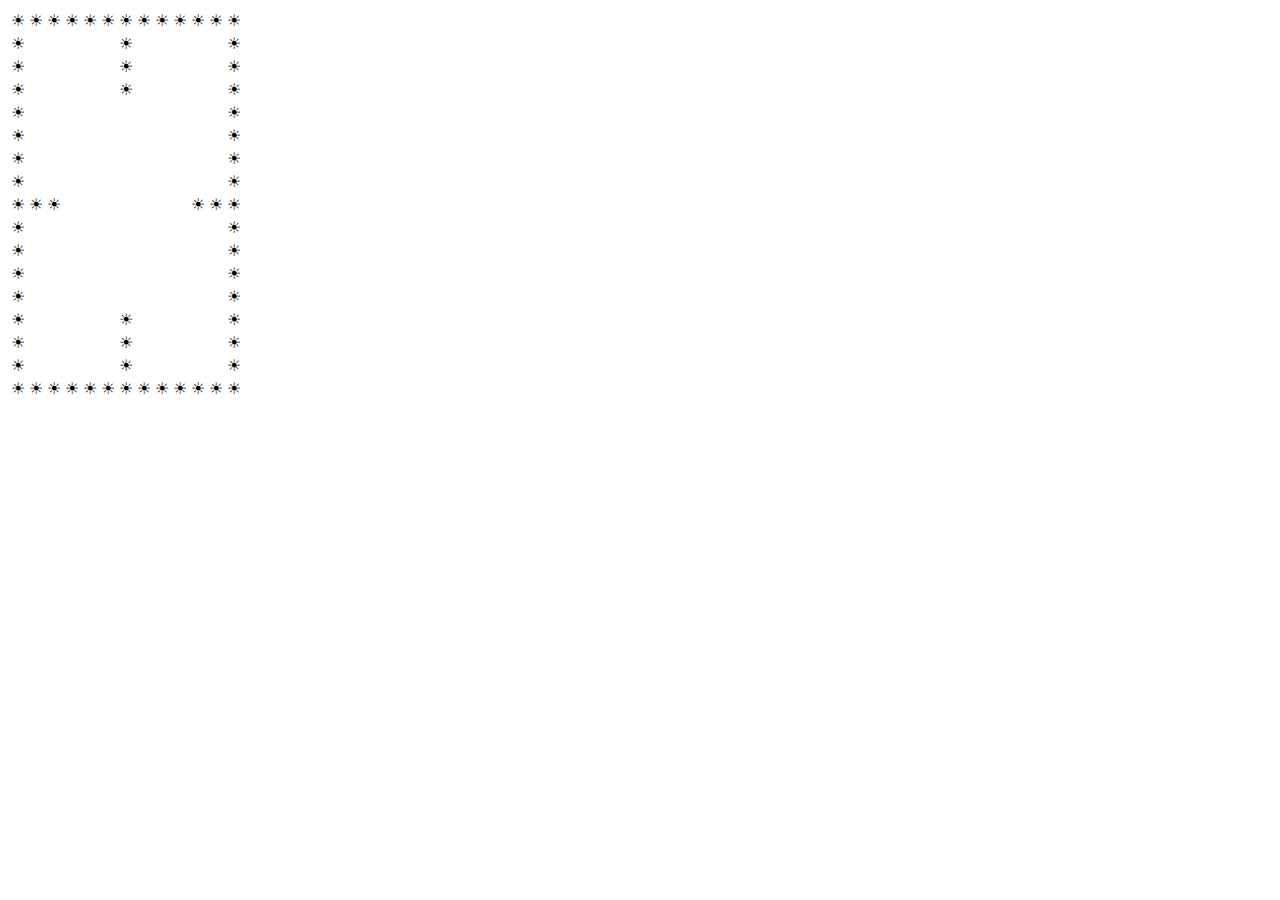
<file: Exercises/neLutiSeCovece.html>
<html>
<head>
<title></title>
</head>
<body>

<table border=0px;>
<tr>
	<td>&#9728;</td>
	<td>&#9728;</td>
	<td>&#9728;</td>
	<td>&#9728;</td>
	<td>&#9728;</td>
	<td>&#9728;</td>
	<td>&#9728;</td>
	<td>&#9728;</td>
	<td>&#9728;</td>
	<td>&#9728;</td>
	<td>&#9728;</td>
	<td>&#9728;</td>
	<td>&#9728;</td>
</tr>


<tr>
	<td>&#9728;</td>
	<td colspan="5"></td>
	<td>&#9728;</td>
	<td  colspan="5"></td>
	<td>&#9728;</td>
</tr>

<tr>
	<td>&#9728;</td>
	<td colspan="5"></td>
	<td>&#9728;</td>
	<td  colspan="5"></td>
	<td>&#9728;</td>
</tr>

<tr>
	<td>&#9728;</td>
	<td colspan="5"></td>
	<td>&#9728;</td>
	<td  colspan="5"></td>
	<td>&#9728;</td>
</tr>

<tr>
	<td>&#9728;</td>
	<td colspan="11"></td>
	<td>&#9728;</td>
</tr>

<tr>
	<td>&#9728;</td>
	<td colspan="11"></td>
	<td>&#9728;</td>
</tr>

<tr>
	<td>&#9728;</td>
	<td colspan="11"></td>
	<td>&#9728;</td>
</tr>

<tr>
	<td>&#9728;</td>
	<td colspan="11"></td>
	<td>&#9728;</td>
</tr>

<tr>
	<td>&#9728;</td>
	<td>&#9728;</td>
	<td>&#9728;</td>
	<td colspan="7"></td>
	<td>&#9728;</td>
	<td>&#9728;</td>
	<td>&#9728;</td>
	
</tr>


<tr>
	<td>&#9728;</td>
	<td colspan="11"></td>
	<td>&#9728;</td>
</tr>


<tr>
	<td>&#9728;</td>
	<td colspan="11"></td>
	<td>&#9728;</td>
</tr>


<tr>
	<td>&#9728;</td>
	<td colspan="11"></td>
	<td>&#9728;</td>
</tr>

<tr>
	<td>&#9728;</td>
	<td colspan="11"></td>
	<td>&#9728;</td>
</tr>


<tr>
	<td>&#9728;</td>
	<td colspan="5"></td>
	<td>&#9728;</td>
	<td  colspan="5"></td>
	<td>&#9728;</td>
</tr>

<tr>
	<td>&#9728;</td>
	<td colspan="5"></td>
	<td>&#9728;</td>
	<td  colspan="5"></td>
	<td>&#9728;</td>
</tr>

<tr>
	<td>&#9728;</td>
	<td colspan="5"></td>
	<td>&#9728;</td>
	<td  colspan="5"></td>
	<td>&#9728;</td>
</tr>


<tr>
	<td>&#9728;</td>
	<td>&#9728;</td>
	<td>&#9728;</td>
	<td>&#9728;</td>
	<td>&#9728;</td>
	<td>&#9728;</td>
	<td>&#9728;</td>
	<td>&#9728;</td>
	<td>&#9728;</td>
	<td>&#9728;</td>
	<td>&#9728;</td>
	<td>&#9728;</td>
	<td>&#9728;</td>
</tr>

</table>


</body>
</html>
</file>
<file: EXAMS/css/style.css>
label{
	margin-right: 0.5rem;
}

table{
	
    
}
thead td{
	color: #000;
	font-weight: bold;
	
}

td{
	padding: 0.5rem;
}
tbody, tr{
	padding: 8px;
    text-align: left;
	padding-bottom: 5px;
    border-bottom: 1px solid #ddd;
}

.button{
	/*font-size: 1rem;
	color: #fff;
	font-weight: 500;
	text-transform: capitalize;
	border-radius: 10px;*/
}

.read{
	/*background-color: grey;
	border: 1px solid black;*/
	
}

.update{
	background-color: green;
	border: 1px solid green;
}

.delete{
	/*background-color: red;
	border: 1px solid red;*/
}


#details{
	border: 1px solid grey;
	height: auto;
	width: 15rem;
}
</file>
<file: EXAMS/12 feb/css/style.css>
.blue{
    background-color:blue;
}
.red{
    background-color:red;
    cursor:no-drop;
}

.row > div{
    width: 100px;
    height: 100px;
   /*  background-color: aquamarine */;
    border: 2px solid grey;
}
</file>
<file: Exercises/list/css/style.css>
/* ALDING STYLE */

*{
	margin: 0px;
	padding: 0px;
	
}
body{
	/*width: 62.5rem;*/
	margin: 0 auto;
	background-color: white;
}



#showMe{
	margin: 20px auto; 
	display:table;
	cursor:pointer;
}

.list-group-item{
	color:yellow;
}

#listCol{
	color: red;
}


#hideInList{
	display:none;
}
#showInList{
	display: block;
	color:red;
}
</file>
<file: Homeworks/Animations/style.css>
*{
	margin:0px;
	padding:0px;
}
body{
	padding: 20px 0px 0px 30px;
	
	display: visible;
}

.loadings{
	background-color: #E84C3C;
	width: 500px;
	height:500px;
}

#colums{
	padding: 10px;
	margin:10px;
	width: 200px;
	max-height:250px;
	float: left;
}
@keyframes fillingBorder {
    0% {
	background-color: #fff;
	width: 0%;
	}
    100% {
	width: 100%;
	}
}
p{
	text-align:center;
}
.loadingTwoBorders{
	background-color: #fff;
	display: block;
	content: " ";
	height: 5px;
	width:10px;
	
	/* Animation part */
	animation-name: fillingBorder;
	animation-duration: 8s;
	animation-timing-function: ease-in-out;
	animation-delay: .5s;
	animation-iteration-count: infinite;
}
.fullwhitefill{
	background-color: rgba(255, 255, 255, 0.5);
	opacity: 0.3;
	color: #fff;
}

@keyframes fillingDiv{
	
	0% {
		width: 0px;
	}
	100%{
		width: 100px;
	}
	
}
.textInside{
	text-align:center !important;
	color: #fff;
	opacity: 1 !important;
	z-index: 1000;
}
.nofiledDiv{
	background-color: #fff;
	opacity: 0.3;
	width: 100px;
	height: 20px;
	text-align:center;
	position: absolute;
	
}
.fillingHoleDiv {
	
	background-color: #fff;
	opacity: 1 !important;
	height: 20px;
	text-align:center;
	position: absolute;
	
	
	/*Animation part */
	animation-name: fillingDiv;
	animation-duration: 8s;
	animation-timing-function: ease-in;
	animation-delay: .5s;
	animation-iteration-count: infinite;
}

@keyframes rollingCircle {
  0% {
    left: 0;
    top: 0;
  }
 /* 25% {
    left:50px;
    top: 0px;
  }*/
  
  50% {
    left:50px;
    top:25px;
  }
 /* 75% {
    left:0px;
    top: 50px;
  }*/
  100% {
    left:0px;
    top: 25px;
  }
}

.rolingCirlces{
	margin-left: 100px;
}
.circle{
	width: 10px;
	height: 10px;
	background-color: #fff;
	border-radius: 50%;
	opacity: 0.5;
	position: initial;
    display: inline-block;
	
	
}

#circle1{
	position: relative;
	/*Animation part */
	animation-name: rollingCircle;
	animation-duration: 4s;
	animation-delay: .5s;
	animation-iteration-count: infinite;
}

#circle2{

}

.staticCircle {
	width: 10px;
	height: 10px;
	background-color: #fff;
	border-radius: 50%;
	position: initial;
    display: inline-block;
}

@keyframes rollaroundQube {
	
	0%{
		top:0;
		left: 0;
	}
	25%{
		top: 0;
		left: 40px;
	}
	50%{
		top: 40px;
		left: 40px;
	}
	75%{
		top: 40px;
		left: 0;
	}
	100%{
		top:0;
		left:0;
	}
}

.circleRolingCube{
	width: 5px;
	height: 5px;
	margin: 2px;
	border-radius: 50%;
	background-color: #fff;
	position: relative;
	
	/* Animation part */
	animation-name: rollaroundQube;
	animation-duration: 3s;
	animation-delay: .2s;
	animation-iteration-count: infinite;
	
}

.noFilledQube{
	width: 30px;
	height: 30px;
	background-color: #fff;
	opacity: 0.5;
	margin-left: 10px;
	position: absolute;
}

@keyframes fillingQube{
	0%{
		width: 0px;
	}
	100%{
		width: 30px;
		transition-property: background-color;
		transition-duration: 1s;
		transition-timing-function: ease-out;
	}
}
.filingQube{
	height: 30px;
	background-color: #fff;
	margin-left: 10px;
	position: absolute;
	/*Animation part */
	animation-name: fillingQube;
	animation-duration: 5s;
	animation-delay: 0.5s;
	animation-timing-function: ease-in-out;
	animation-iteration-count: infinite;
}
</file>
<file: Homeworks/Bootstrap homework/css/style.css>
/* style.css */

html,
body{
	height: 100%;
}


#cover{
	background: #222 url('../img/stars.jpg') no-repeat center center;
	background-size: cover;
	width: 100%;
	height: 100%;
	text-align: center;
	display: table;

}


#cover_caption{
	color: white;
	display: table-cell;
	vertical-align: middle;
}


footer{
	background-color:#474F54;
	padding-top: 30px;
	color: #fff;
}

footer a{
	color: #025790;
}
footer li{
	list-style:none;
}

.secWithBacground{
	background: url('../img/girlincar.jpg') no-repeat center center;
	background-size: cover;
	background-attachment: fixed;
	width: 100%;
	height: 100%;
	
}

.blackBox{
	margin-top: 50px;
	padding: 50px;
	background-color: rgba(0,0,0, 0.5);
	color: #fff;
}
</file>
<file: Homeworks/Portfolio page/css/style.css>
*{
	margin: 0px;
	padding: 0px;
}
a{
	color: #EBE7E0;
}
a:hover{
	color: #BDB8AD;
}
.header{

	background: url('../img/pen-idea-bulb-paper.jpg') center center no-repeat fixed red;
	width: 100%;
	height: 100vh;
}
.navbar-brand{
	float: left;
}
.navbar-toggler{
	float: right;
}
.navLinksPosition{
	float:right;
}

@media screen and (max-width: 542px){
		.nav-item{
		float: left;
		display: block;
		width: 100%;
		text-align: center;
		background-color: #000;
		margin-left: 0rem !important;
		
	}

}
.nav-beauty{
	
}

.nav-beauty a{
	color: #fff;
	padding: 10px 10px;
}

.nav-beauty a:hover{
	color: #929292;
	//text-decoration: underline;
	border: 3px solid #929292;

}
.sectionPaddingMargin{
	padding-top: 30px;
	padding-bottom: 50px;
}

#aboutMe{
	background-color: #C6D4E1;
	
	
}

.sectionHeading{
	text-align: center;
	font-size: 2.5rem;
	color: #44749D;
	font-weight: 500;
	margin-bottom: 1rem;
}
#projectsDone{
	background-color: #EBE7E0;
}


.projectList{
	text-align: center;
	list-style: none;
	
}
.projectItem{
	display:inline;
	padding-left: 1rem;
}

.projectItem:hover{
	outline: 3px solid #C6D4E1;
}

.valueOfprojectItem{
	color: #EBE7E0;
	font-size: 0.9rem;
	background-color: #BDB8AD;
	padding: 0.1rem 0.6rem;
	height: 1.5rem;
	border-radius: 50%;

}
#testimonials{
	background-color: #7F98AD;
	
}
.footer{
	background-color: #313131;
	background-attachment:local;
	height: 140px;
	color: #fff !important;
	text-align: center;
}

.marginTen{
	margin: 10px;
}



/* Color classes */ 
.red{
	color: red;
}

.brown{
	color: #6F4E37;
}
</file>
<file: Calculator/calculator-style.css>
label{
	display:block;
	width:250px;
	height:50px;
	border: 1px solid #039DAB;
	background-color:#B7F7FD;
	color:#039DAB;
	font-size: 20px;
	font-weight: bolder;
	padding: 10px 0px 0px 10px;
}

button {
	width:60px;
	height:40px;
	display:inline-block;
	font-size:16px;
	font-weight:bold;
	color:#fff;
	text-decoration:none;
	text-align:center;
	text-shadow:1px 1px 0px #07526e;
	padding-top:6px;
	border: none;
	background: #039DAB;
	border-radius: 5px;
}
</file>
